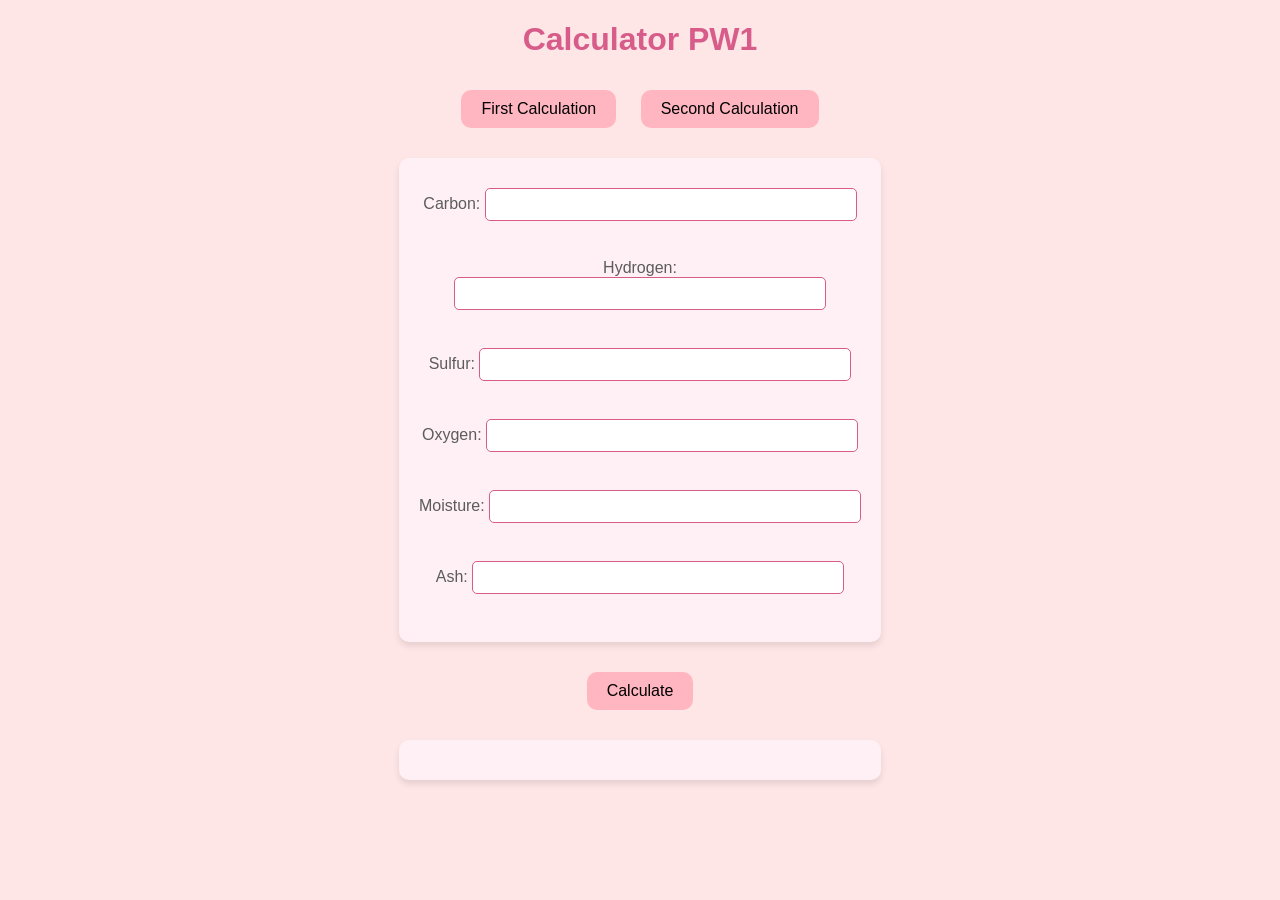
<file: PW#1_TV-11_Hundiak_Valeriia/pages/index.html>
<!DOCTYPE html>
<html lang="en">
<head>
    <meta charset="UTF-8">
    <meta name="viewport" content="width=device-width, initial-scale=1.0">
    <title>Calculator PW1</title>
    <style>
        body {
            font-family: Arial, sans-serif;
            background-color: #ffe6e6;
            color: #5c5c5c;
            text-align: center;
        }
        h1 {
            color: #d85c8a;
        }
        button {
            background-color: #ffb6c1;
            border: none;
            padding: 10px 20px;
            margin: 10px;
            font-size: 16px;
            cursor: pointer;
            border-radius: 10px;
            transition: background 0.3s;
        }
        button:hover {
            background-color: #ff8fa3;
        }
        div {
            margin: 20px auto;
            padding: 20px;
            width: 35%;
            height: 70%;
            background-color: #fff0f5;
            border-radius: 10px;
            box-shadow: 0px 4px 6px rgba(0, 0, 0, 0.1);
        }
        label {
            display: block;
            margin: 10px 0;
        }
        input {
            padding: 8px;
            border: 1px solid #d85c8a;
            border-radius: 5px;
            width: 80%;
        }
    </style>
    <script>
        let mode = "first";
        
        function toggleMode(selectedMode) {
            mode = selectedMode;
            document.getElementById("firsttask").style.display = mode === "first" ? "block" : "none";
            document.getElementById("secondtask").style.display = mode === "second" ? "block" : "none";
            document.getElementById("results").innerHTML = "";
        }
        
        async function calculate() {
            const inputs = {
                carbon: parseFloat(document.getElementById("carbon").value) || parseFloat(document.getElementById("carbon1").value) || 0,
                hydrogen: parseFloat(document.getElementById("hydrogen").value) || parseFloat(document.getElementById("hydrogen1").value) || 0,
                sulfur: parseFloat(document.getElementById("sulfur").value) || parseFloat(document.getElementById("sulfur1").value) || 0,
                oxygen: parseFloat(document.getElementById("oxygen").value) || parseFloat(document.getElementById("oxygen1").value) || 0,
                moisture: parseFloat(document.getElementById("moisture").value) || parseFloat(document.getElementById("moisture1").value) || 0,
                ash: parseFloat(document.getElementById("ash").value) || parseFloat(document.getElementById("ash1").value) || 0,
                venadii: mode === "second" ? (parseFloat(document.getElementById("venadii").value) || 0) : 0,
                q: mode === "second" ? (parseFloat(document.getElementById("q").value) || 0) : 0,
            };

            const response = await fetch("/calculate", {
                method: "POST",
                headers: { "Content-Type": "application/json" },
                body: JSON.stringify(inputs)
            });
            
            const data = await response.json();
            document.getElementById("results").innerHTML = mode === "first" ? `
                <p>Coefficient W to D: ${data.coefficientWtoD.toFixed(2)}</p>
                <p>Coefficient W to C: ${data.coefficientWtoC.toFixed(2)}</p>
                <p>Heat Working Mass: ${data.heatWorkingMass.toFixed(2)}</p>
                <p>Heat Dry Mass: ${data.heatDryMass.toFixed(2)}</p>
            ` : `
                <p>Heat Combustible Mass: ${data.heatCombustibleMass.toFixed(2)}</p>
                <p>Working Mass of Carbon: ${data.workingMassCarbon.toFixed(2)}</p>
                <p>Working Mass of Hydrogen: ${data.workingMassHydrogen.toFixed(2)}</p>
                <p>Working Mass of Venadii: ${data.workingMassVenadii.toFixed(2)}</p>
                <p>Working Mass of Oxygen: ${data.workingMassOxygen.toFixed(2)}</p>
                <p>Working Mass of Sulfur: ${data.workingMassSulfur.toFixed(2)}</p>
                <p>Working Mass of Ash: ${data.workingMassAsh.toFixed(2)}</p>
            `;
        }
    </script>
</head>
<body>
    <h1>Calculator PW1</h1>
    <button onclick="toggleMode('first')">First Calculation</button>
    <button onclick="toggleMode('second')">Second Calculation</button>

    <div id="firsttask">
        <label>Carbon: <input type="number" id="carbon" step="any"></label><br>
        <label>Hydrogen: <input type="number" id="hydrogen" step="any"></label><br>
        <label>Sulfur: <input type="number" id="sulfur" step="any"></label><br>
        <label>Oxygen: <input type="number" id="oxygen" step="any"></label><br>
        <label>Moisture: <input type="number" id="moisture" step="any"></label><br>
        <label>Ash: <input type="number" id="ash" step="any"></label><br>
    </div>

    <div id="secondtask" style="display: none;">
        <label>Carbon: <input type="number" id="carbon1" step="any"></label><br>
        <label>Hydrogen: <input type="number" id="hydrogen1" step="any"></label><br>
        <label>Sulfur: <input type="number" id="sulfur1" step="any"></label><br>
        <label>Oxygen: <input type="number" id="oxygen1" step="any"></label><br>
        <label>Moisture: <input type="number" id="moisture1" step="any"></label><br>
        <label>Ash: <input type="number" id="ash1" step="any"></label><br>
        <label>Venadii: <input type="number" id="venadii" step="any"></label><br>
        <label>Q: <input type="number" id="q" step="any"></label><br>
    </div>

    <button onclick="calculate()">Calculate</button>
    <div id="results"></div>
</body>
</html>
</file>
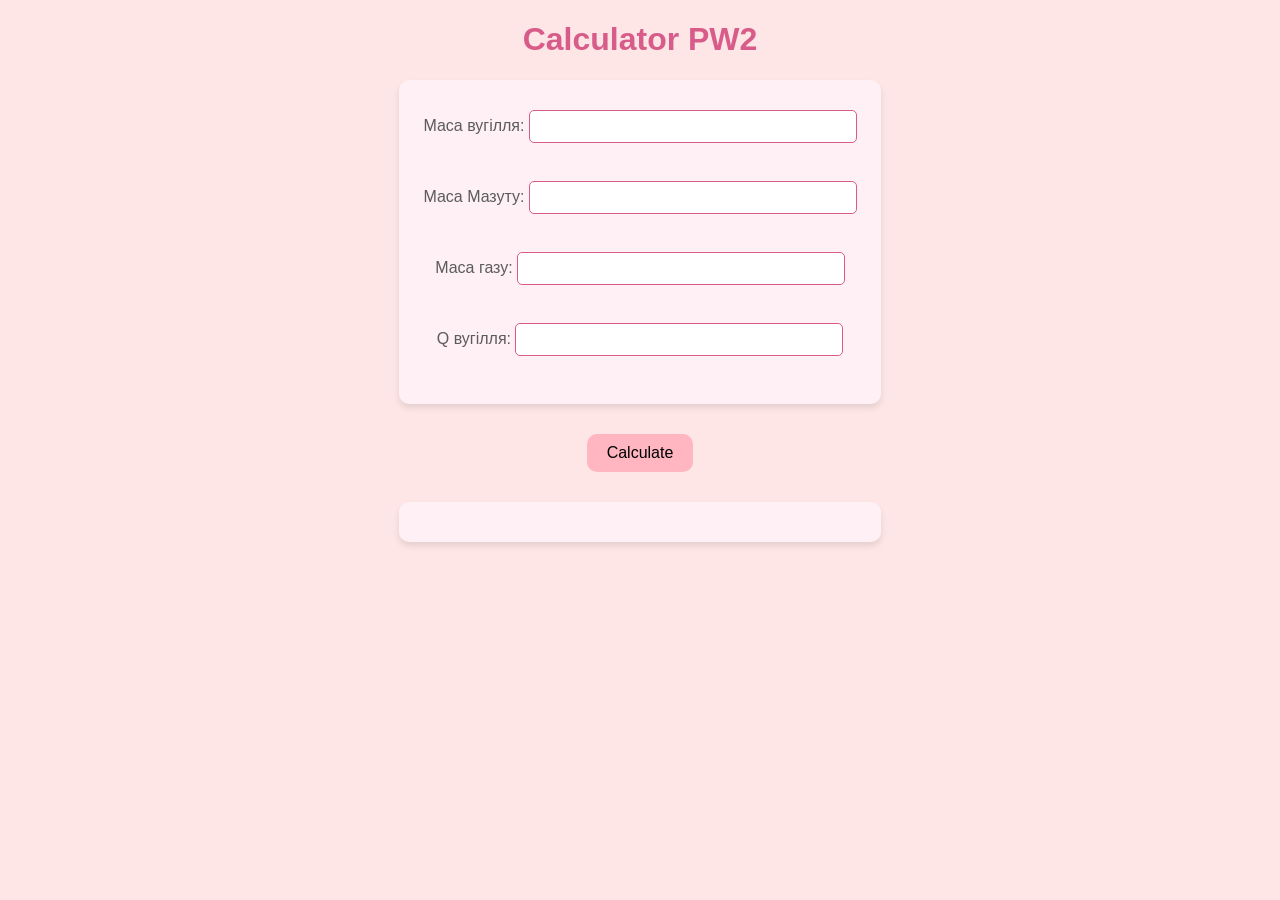
<file: PW2_TV-11_Hundiak_Valeriia/pages/index.html>
<!DOCTYPE html>
<html lang="uk">
<head>
    <meta charset="UTF-8">
    <meta name="viewport" content="width=device-width, initial-scale=1.0">
    <title>Calculator PW2</title>
    <style>
        body {
            font-family: Arial, sans-serif;
            background-color: #ffe6e6;
            color: #5c5c5c;
            text-align: center;
        }
        h1 {
            color: #d85c8a;
        }
        button {
            background-color: #ffb6c1;
            border: none;
            padding: 10px 20px;
            margin: 10px;
            font-size: 16px;
            cursor: pointer;
            border-radius: 10px;
            transition: background 0.3s;
        }
        button:hover {
            background-color: #ff8fa3;
        }
        div {
            margin: 20px auto;
            padding: 20px;
            width: 35%;
            height: 70%;
            background-color: #fff0f5;
            border-radius: 10px;
            box-shadow: 0px 4px 6px rgba(0, 0, 0, 0.1);
        }
        label {
            display: block;
            margin: 10px 0;
        }
        input {
            padding: 8px;
            border: 1px solid #d85c8a;
            border-radius: 5px;
            width: 70%;
        }
    </style>
    <script>
        
        async function calculate() {
            const inputs = {
                coalWeight: parseFloat(document.getElementById("coalWeight").value) || 0,
                mazutWeight: parseFloat(document.getElementById("mazutWeight").value) || 0,
                gasWeight: parseFloat(document.getElementById("gasWeight").value) || 0,
                qCoal: parseFloat(document.getElementById("qCoal").value) || 0,
            };

            const response = await fetch("/calculate", {
                method: "POST",
                headers: { "Content-Type": "application/json" },
                body: JSON.stringify(inputs)
            });
            
            const data = await response.json();
            document.getElementById("results").innerHTML = 
             `
                <p>1. Показник емісії твердих частинок при спалюванні вугілля становитиме: ${data.kCoal.toFixed(2)}</p>
                <p>2. Валовий викид при спалюванні вугілля становитиме: ${data.eCoal.toFixed(2)}</p>
                <p>3. Показник емісії твердих частинок при спалюванні мазуту становитиме: ${data.kmazut.toFixed(2)}</p>
                <p>4. Валовий викид при спалюванні мазуту становитиме: ${data.emazut.toFixed(2)}</p>
                <p>5. Показник емісії твердих частинок при спалюванні природного газу становитиме: ${data.kGas.toFixed(2)}</p>
                <p>6. Валовий викид при спалюванні природного газу становитиме: ${data.eGas.toFixed(2)}</p>
            `;
        }
    </script>
</head>
<body>
    <h1>Calculator PW2</h1>
    <div id="inputs">
        <label>Маса вугілля: <input type="number" id="coalWeight" step="any"></label><br>
        <label>Маса Мазуту: <input type="number" id="mazutWeight" step="any"></label><br>
        <label>Маса газу: <input type="number" id="gasWeight" step="any"></label><br>
        <label>Q вугілля: <input type="number" id="qCoal" step="any"></label><br>
    </div>

    <button onclick="calculate()">Calculate</button>
    <div id="results"></div>
</body>
</html>
</file>
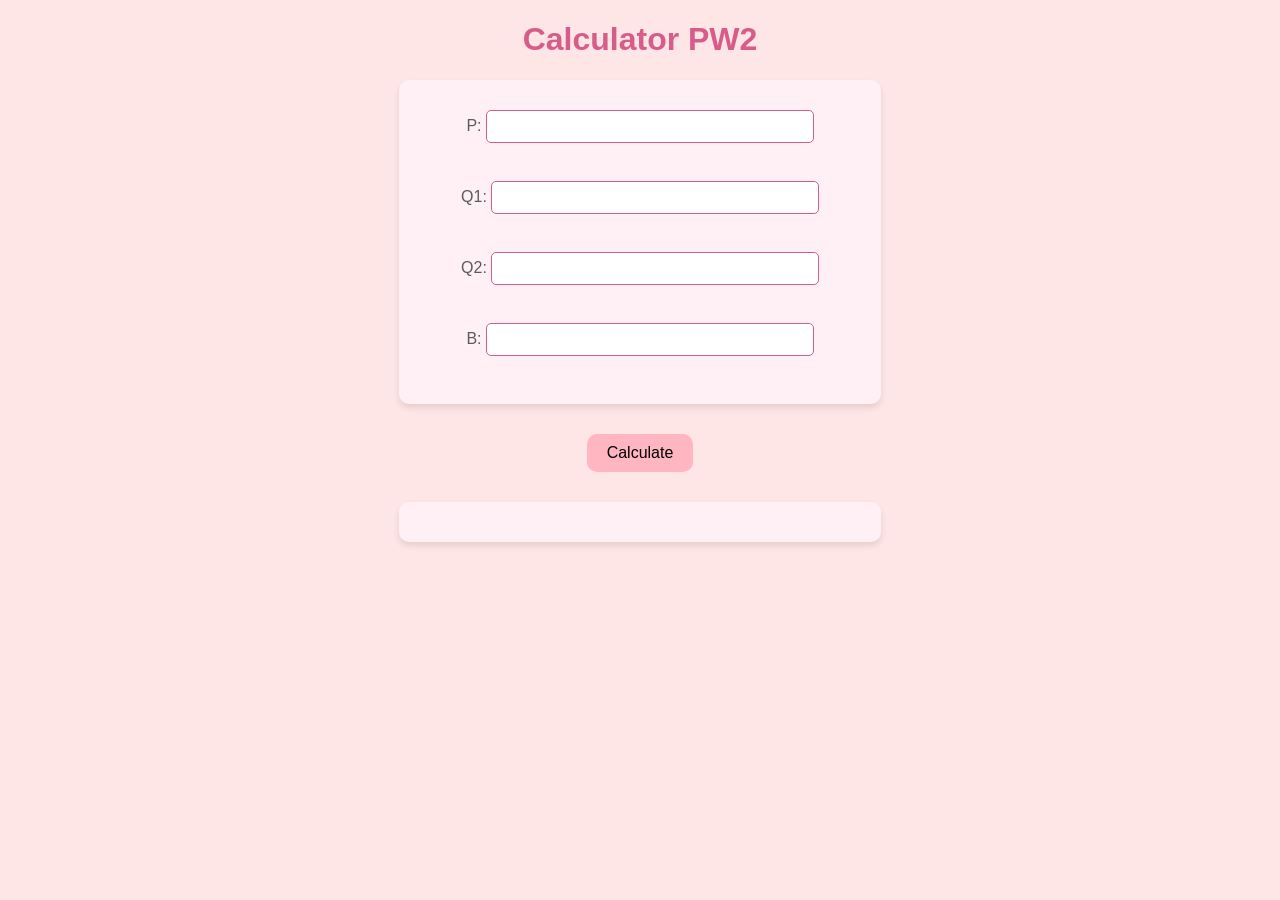
<file: PW3_TV-11_Hundiak_Valeriia/pages/index.html>
<!DOCTYPE html>
<html lang="uk">
<head>
    <meta charset="UTF-8">
    <meta name="viewport" content="width=device-width, initial-scale=1.0">
    <title>Calculator PW2</title>
    <style>
        body {
            font-family: Arial, sans-serif;
            background-color: #ffe6e6;
            color: #5c5c5c;
            text-align: center;
        }
        h1 {
            color: #d85c8a;
        }
        button {
            background-color: #ffb6c1;
            border: none;
            padding: 10px 20px;
            margin: 10px;
            font-size: 16px;
            cursor: pointer;
            border-radius: 10px;
            transition: background 0.3s;
        }
        button:hover {
            background-color: #ff8fa3;
        }
        div {
            margin: 20px auto;
            padding: 20px;
            width: 35%;
            height: 70%;
            background-color: #fff0f5;
            border-radius: 10px;
            box-shadow: 0px 4px 6px rgba(0, 0, 0, 0.1);
        }
        label {
            display: block;
            margin: 10px 0;
        }
        input {
            padding: 8px;
            border: 1px solid #d85c8a;
            border-radius: 5px;
            width: 70%;
        }
    </style>
    <script>
        
        async function calculate() {
            const inputs = {
                P: parseFloat(document.getElementById("p").value) || 0,
                Q1: parseFloat(document.getElementById("q1").value) || 0,
                Q2: parseFloat(document.getElementById("q2").value) || 0,
                B: parseFloat(document.getElementById("b").value) || 0,
            };

            const response = await fetch("/calculate", {
                method: "POST",
                headers: { "Content-Type": "application/json" },
                body: JSON.stringify(inputs)
            });
            
            const data = await response.json();

            document.getElementById("results").innerHTML = 
             `
                <p>Результат для Q1:</p>
                <p>Прибуток/збиток від енергії: ${data.q1result_1.toFixed(2)}</p>
                <p>Штраф: ${data.q1result_2.toFixed(2)}</p>
                <p>Фінальний результат: ${data.q1result_3.toFixed(2)}</p>
                <p>Результат для Q2:</p>
                <p>Прибуток/збиток від енергії: ${data.q2result_1.toFixed(2)}</p>
                <p>Штраф: ${data.q2result_2.toFixed(2)}</p>
                <p>Фінальний результат: ${data.q2result_3.toFixed(2)}</p>
            `;
        }
    </script>
</head>
<body>
    <h1>Calculator PW2</h1>
    <div id="inputs">
        <label>P: <input type="number" id="p" step="any"></label><br>
        <label>Q1: <input type="number" id="q1" step="any"></label><br>
        <label>Q2: <input type="number" id="q2" step="any"></label><br>
        <label>B: <input type="number" id="b" step="any"></label><br>
    </div>

    <button onclick="calculate()">Calculate</button>
    <div id="results"></div>
</body>
</html>
</file>
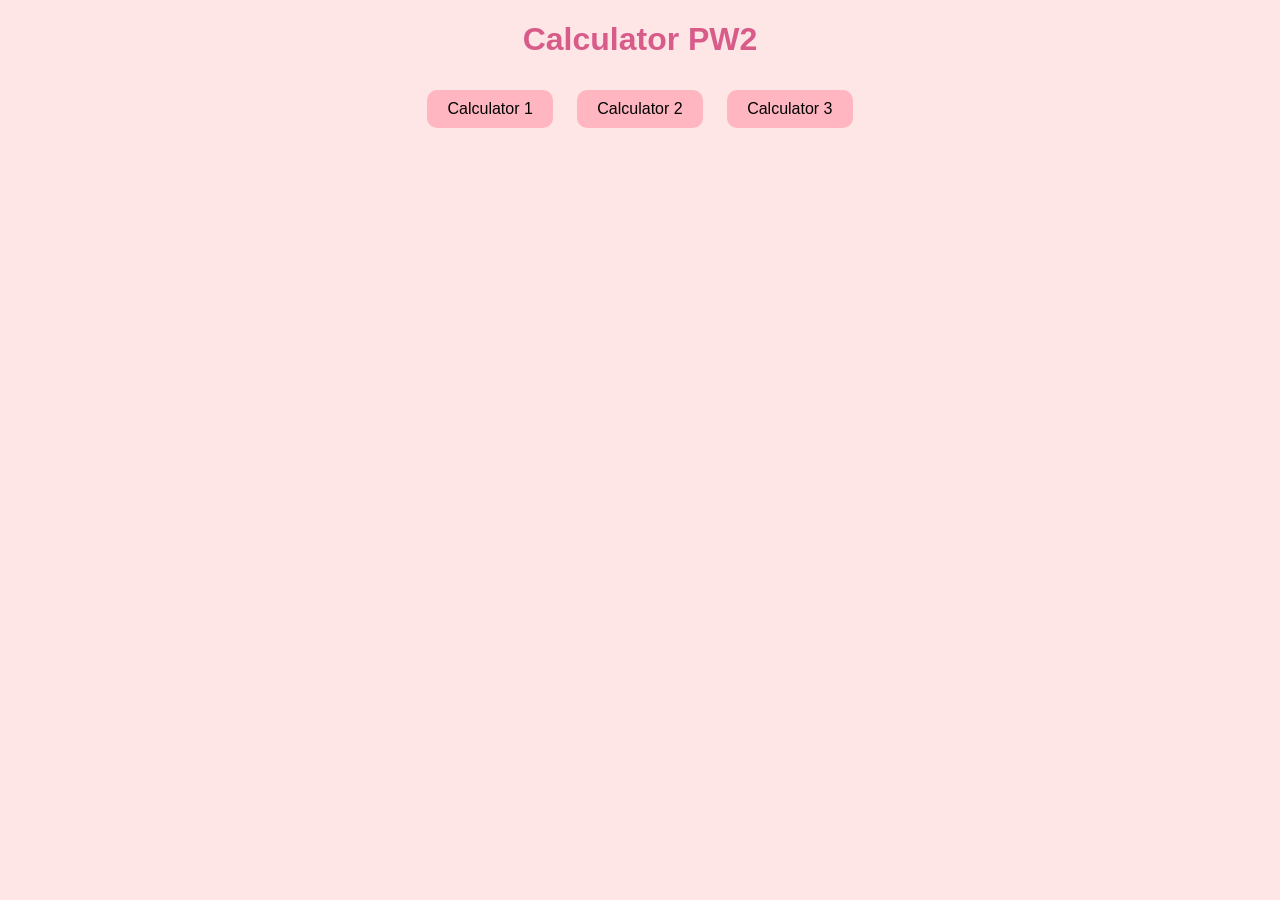
<file: PW4_TV-11_Hundiak_Valeriia/pages/index.html>
<!DOCTYPE html>
<html lang="uk">
<head>
    <meta charset="UTF-8">
    <meta name="viewport" content="width=device-width, initial-scale=1.0">
    <title>Calculator PW4</title>
    <style>
        body {
            font-family: Arial, sans-serif;
            background-color: #ffe6e6;
            color: #5c5c5c;
            text-align: center;
        }
        h1 {
            color: #d85c8a;
        }
        button {
            background-color: #ffb6c1;
            border: none;
            padding: 10px 20px;
            margin: 10px;
            font-size: 16px;
            cursor: pointer;
            border-radius: 10px;
            transition: background 0.3s;
        }
        button:hover {
            background-color: #ff8fa3;
        }
    </style>
</head>
<body>
    <h1>Calculator PW2</h1>
    <button onclick="location.href='calculator_1.html'">Calculator 1</button>
    <button onclick="location.href='calculator_2.html'">Calculator 2</button>
    <button onclick="location.href='calculator_3.html'">Calculator 3</button>
</body>
</html>
</file>
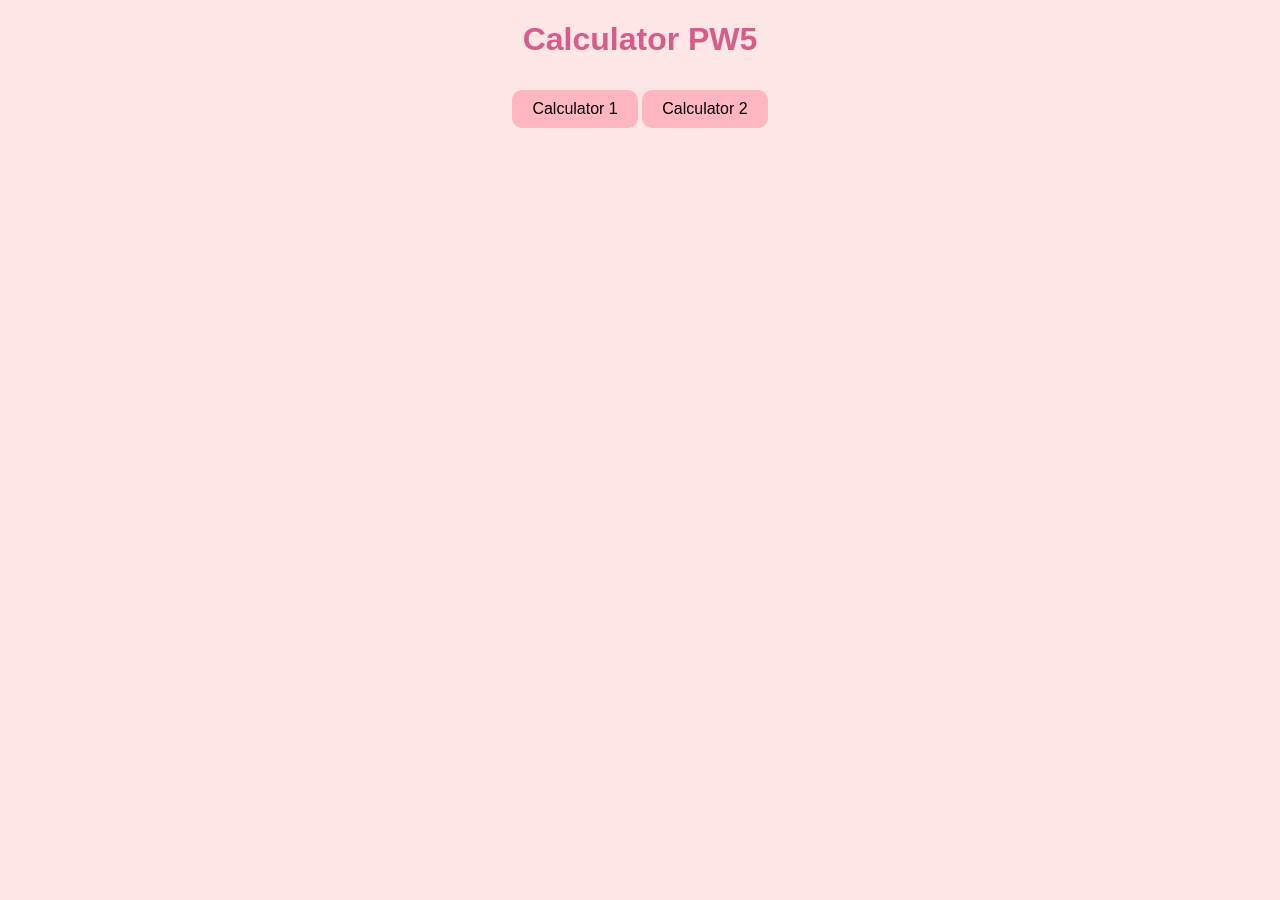
<file: PW5_TV-11_Hundiak_Valeriia/pages/index.html>
<!DOCTYPE html>
<html lang="uk">
<head>
    <meta charset="UTF-8">
    <meta name="viewport" content="width=device-width, initial-scale=1.0">
    <link rel="stylesheet" href="styles.css">
    <title>Calculator PW5</title>
</head>
<body>
    <h1>Calculator PW5</h1>
    <button onclick="location.href='calculator_1.html'">Calculator 1</button>
    <button onclick="location.href='calculator_2.html'">Calculator 2</button>
</body>
</html>
</file>
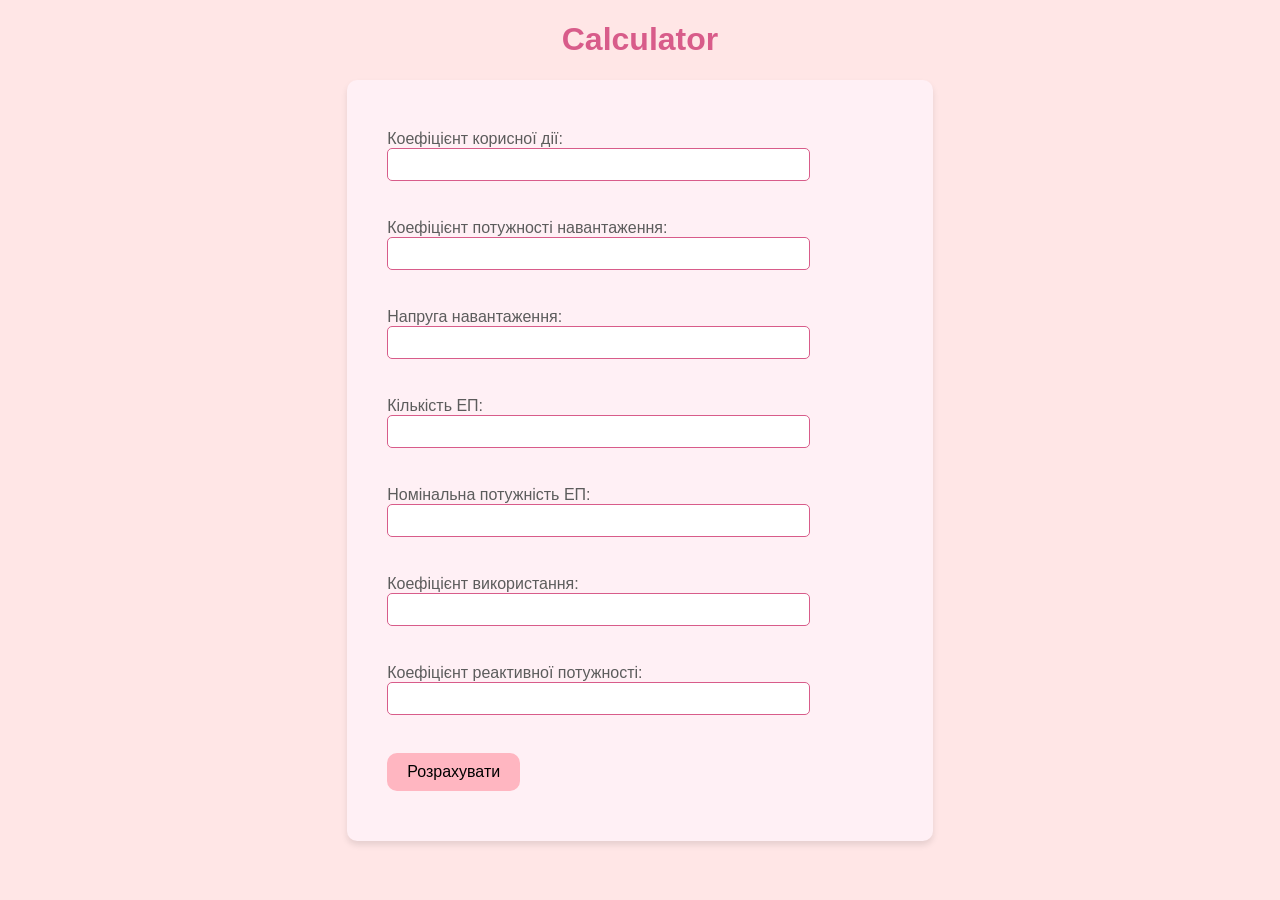
<file: PW6_TV-11_Hundiak_Valeriia/pages/index.html>
<!DOCTYPE html>
<html lang="uk">
<head>
    <meta charset="UTF-8">
    <meta name="viewport" content="width=device-width, initial-scale=1.0">
    <title>Calculator</title>
    <link rel="stylesheet" href="styles.css">
    <script src="script.js"></script>
</head>
<body>
    <h1>Calculator</h1>
    <div class="container">
        <label>Коефіцієнт корисної дії: <input type="number" id="efficiency" step="any"></label><br>
        <label>Коефіцієнт потужності навантаження: <input type="number" id="powerfactor" step="any"></label><br>
        <label>Напруга навантаження: <input type="number" id="voltage" step="any"></label><br>
        <label>Кількість ЕП: <input type="number" id="quantity" step="any"></label><br>
        <label>Номінальна потужність ЕП: <input type="number" id="ph" step="any"></label><br>
        <label>Коефіцієнт використання: <input type="number" id="kb" step="any"></label><br>
        <label>Коефіцієнт реактивної потужності: <input type="number" id="tg" step="any"></label><br>
        <button onclick="calculate_1()">Розрахувати</button>
        <div id="results_1"></div>
    </div>
</body>
</html>
</file>
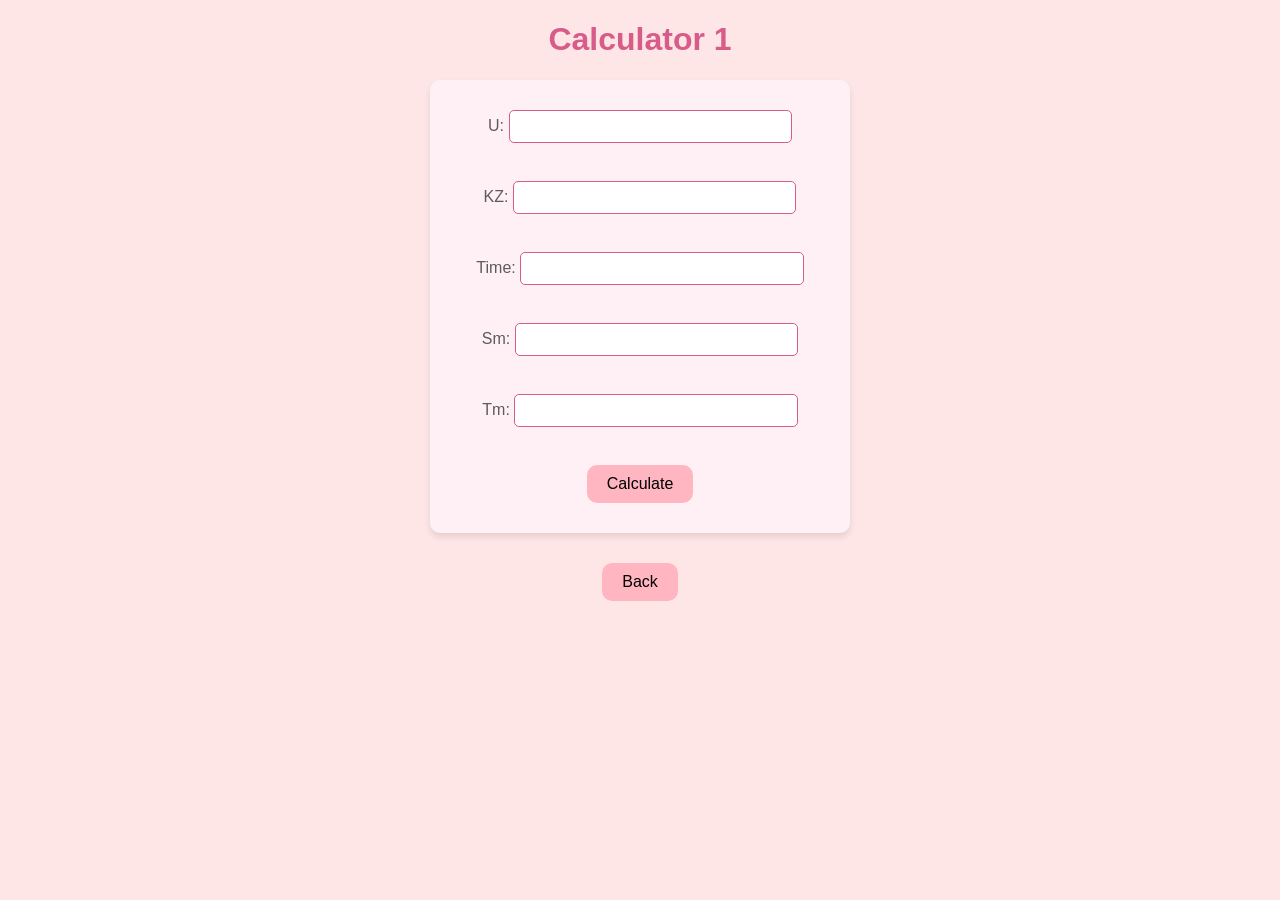
<file: PW4_TV-11_Hundiak_Valeriia/pages/calculator_1.html>
<!DOCTYPE html>
<html lang="uk">
<head>
    <meta charset="UTF-8">
    <meta name="viewport" content="width=device-width, initial-scale=1.0">
    <title>Calculator 1</title>
    <link rel="stylesheet" href="styles.css">
    <script src="script.js"></script>
</head>
<body>
    <h1>Calculator 1</h1>
    <div class="container">
        <label>U: <input type="number" id="ui" step="any"></label><br>
        <label>KZ: <input type="number" id="kz" step="any"></label><br>
        <label>Time: <input type="number" id="time" step="any"></label><br>
        <label>Sm: <input type="number" id="sm" step="any"></label><br>
        <label>Tm: <input type="number" id="tm" step="any"></label><br>
        <button onclick="calculate_1()">Calculate</button>
        <div id="results_1"></div>
    </div>
    <button onclick="location.href='index.html'">Back</button>
</body>
</html>
</file>
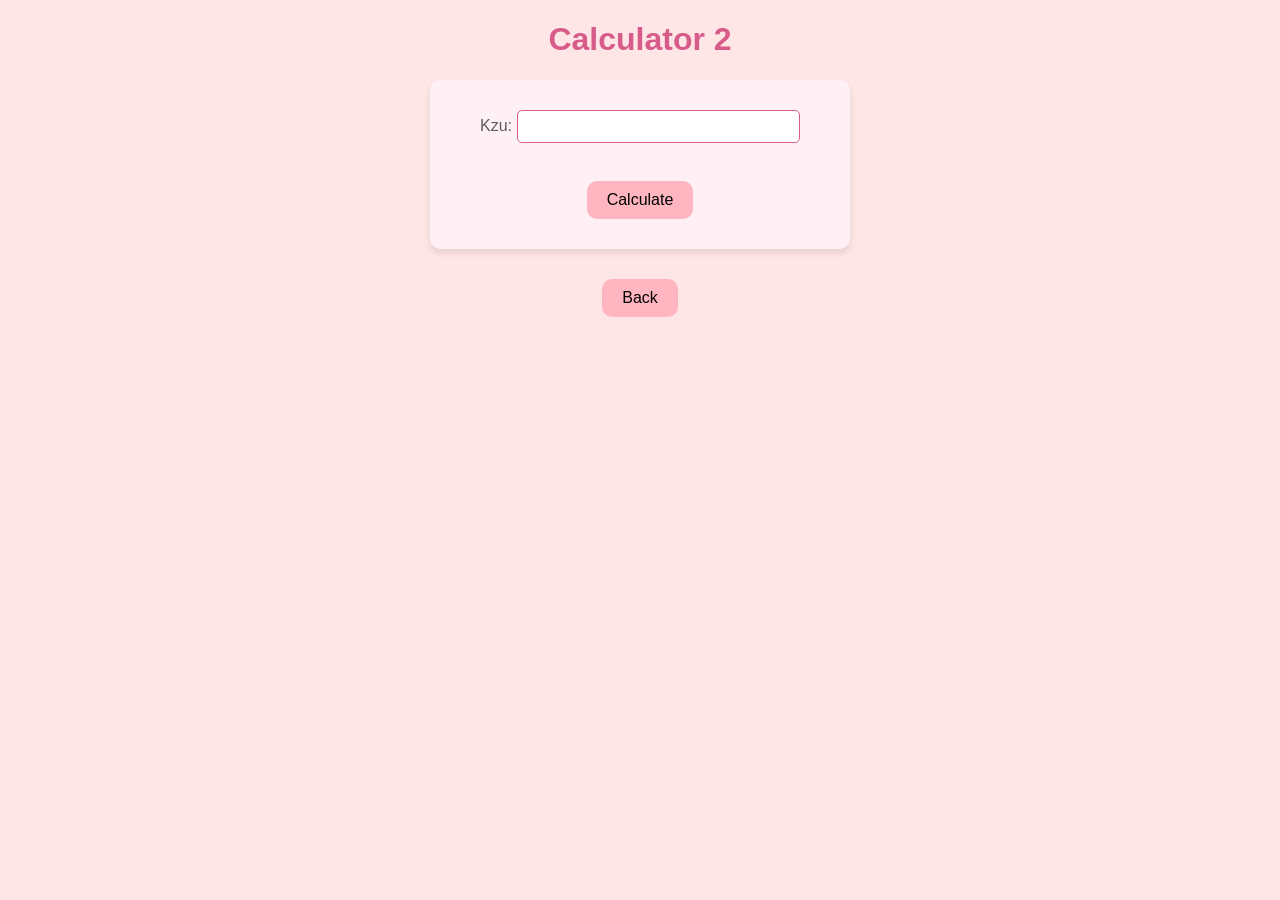
<file: PW4_TV-11_Hundiak_Valeriia/pages/calculator_2.html>
<!DOCTYPE html>
<html lang="uk">
<head>
    <meta charset="UTF-8">
    <meta name="viewport" content="width=device-width, initial-scale=1.0">
    <title>Calculator 2</title>
    <link rel="stylesheet" href="styles.css">
    <script src="script.js"></script>
</head>
<body>
    <h1>Calculator 2</h1>
    <div class="container">
        <label>Kzu: <input type="number" id="kzu" step="any"></label><br>
        <button onclick="calculate_2()">Calculate</button>
        <div id="results_2"></div>
    </div>
    <button onclick="location.href='index.html'">Back</button>
</body>
</html>
</file>
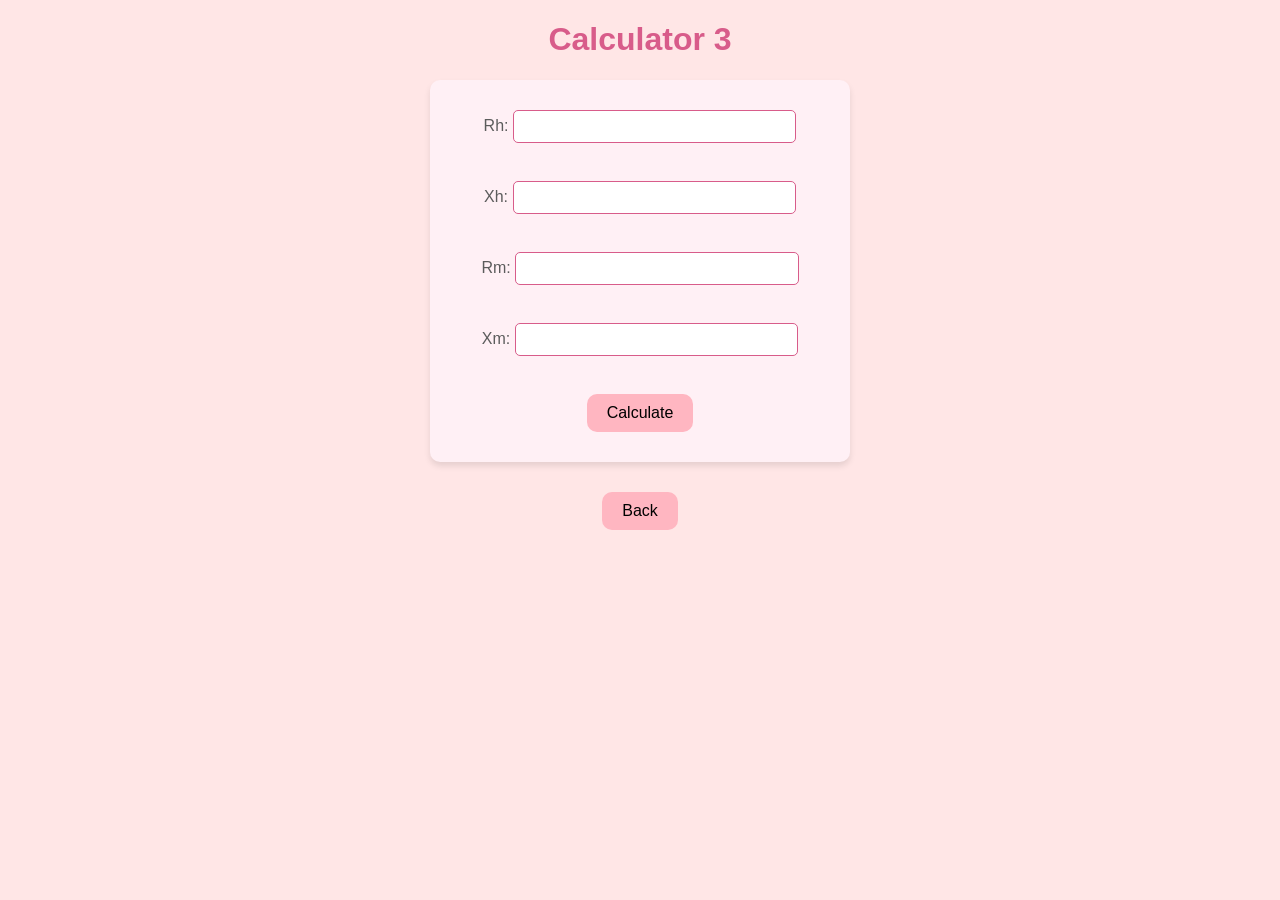
<file: PW4_TV-11_Hundiak_Valeriia/pages/calculator_3.html>
<!DOCTYPE html>
<html lang="uk">
<head>
    <meta charset="UTF-8">
    <meta name="viewport" content="width=device-width, initial-scale=1.0">
    <title>Calculator 3</title>
    <link rel="stylesheet" href="styles.css">
    <script src="script.js"></script>
</head>
<body>
    <h1>Calculator 3</h1>
    <div class="container">
        <label>Rh: <input type="number" id="rh" step="any"></label><br>
        <label>Xh: <input type="number" id="xh" step="any"></label><br>
        <label>Rm: <input type="number" id="rm" step="any"></label><br>
        <label>Xm: <input type="number" id="xm" step="any"></label><br>
        <button onclick="calculate_3()">Calculate</button>
        <div id="results_3"></div>
    </div>
    <button onclick="location.href='index.html'">Back</button>
</body>
</html>
</file>
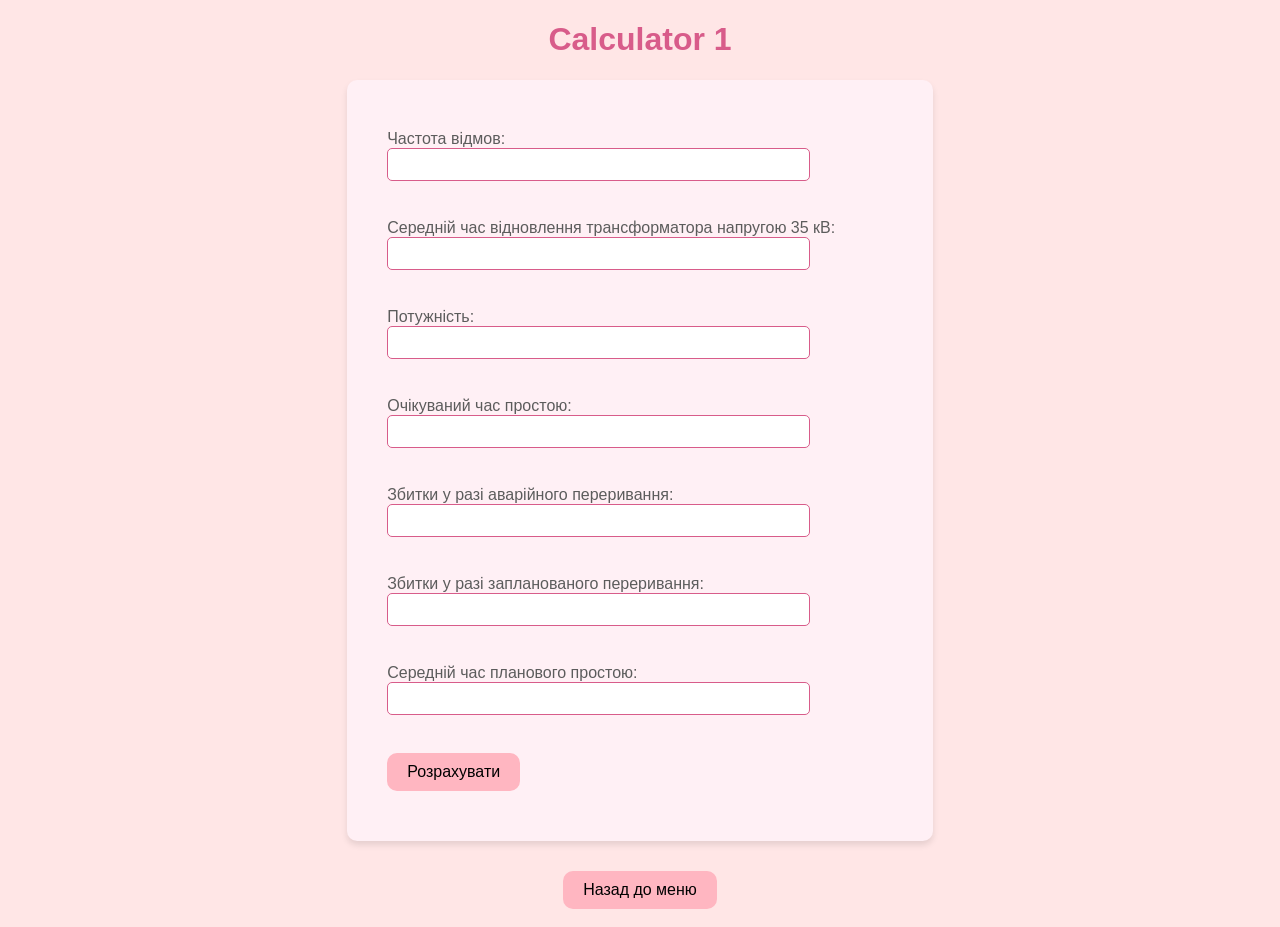
<file: PW5_TV-11_Hundiak_Valeriia/pages/calculator_1.html>
<!DOCTYPE html>
<html lang="uk">
<head>
    <meta charset="UTF-8">
    <meta name="viewport" content="width=device-width, initial-scale=1.0">
    <title>Calculator 1</title>
    <link rel="stylesheet" href="styles.css">
    <script src="script.js"></script>
</head>
<body>

    <h1>Calculator 1</h1>
    <div class="container">
        <label>Частота відмов: <input type="number" id="omega" step="any"></label><br>
        <label>Середній час відновлення трансформатора напругою 35 кВ: <input type="number" id="tsvalue" step="any"></label><br>
        <label>Потужність: <input type="number" id="pmvalue" step="any"></label><br>
        <label>Очікуваний час простою: <input type="number" id="tmvalue" step="any"></label><br>
        <label>Збитки у разі аварійного переривання: <input type="number" id="zavarvalue" step="any"></label><br>
        <label>Збитки у разі запланованого переривання: <input type="number" id="zplanvalue" step="any"></label><br>
        <label>Середній час планового простою: <input type="number" id="kpvalue" step="any"></label><br>
        <button onclick="calculate_1()">Розрахувати</button>
        <div id="results_1"></div>
    </div>
    <button onclick="location.href='index.html'">Назад до меню</button>
</body>
</html>
</file>
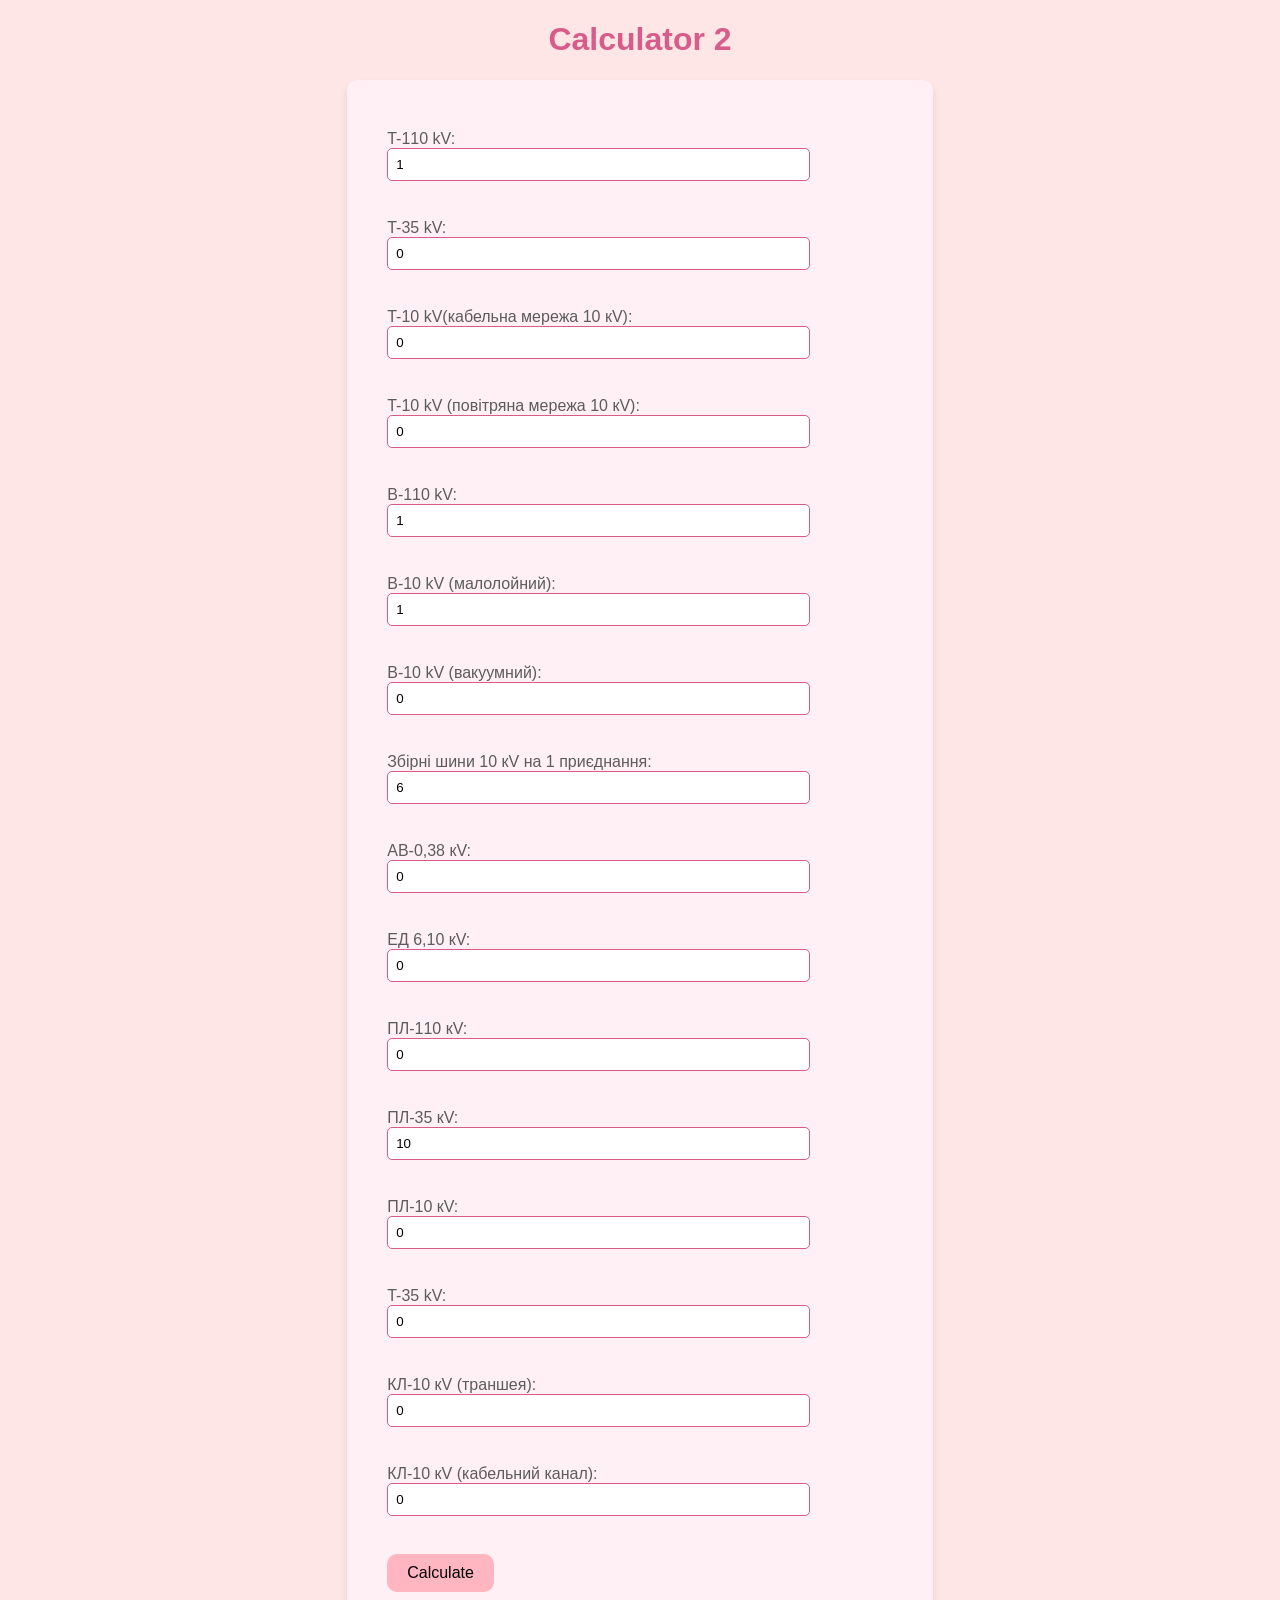
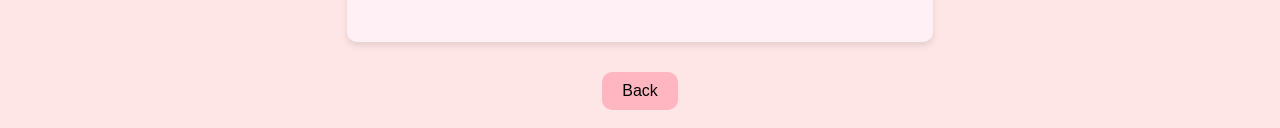
<file: PW5_TV-11_Hundiak_Valeriia/pages/calculator_2.html>
<!DOCTYPE html>
<html lang="uk">
<head>
    <meta charset="UTF-8">
    <meta name="viewport" content="width=device-width, initial-scale=1.0">
    <title>Calculator 2</title>
    <link rel="stylesheet" href="styles.css">
    <script src="script.js"></script>
</head>
<body>
    <h1>Calculator 2</h1>
    <div class="container">
        <label>T-110 kV: <input type="number" id="T-110 kV" class="equipment-input" value="1"></label><br>
        <label>T-35 kV: <input type="number" id="T-35 kV" class="equipment-input" value="0"></label><br>
        <label>T-10 kV(кабельна мережа 10 кV): <input type="number" id="T-10 kV (кабельна мережа 10 кV)" class="equipment-input" value="0"></label><br>
        <label>T-10 kV (повітряна мережа 10 кV): <input type="number" id="T-10 kV (повітряна мережа 10 кV)" class="equipment-input" value="0"></label><br>
        <label>B-110 kV: <input type="number" id="B-110 kV (елегазовий)" class="equipment-input" value="1"></label><br>
        <label>B-10 kV (малолойний): <input type="number" id="B-10 kV (малолойний)" class="equipment-input" value="1"></label><br>
        <label>B-10 kV (вакуумний): <input type="number" id="B-10 kV (вакуумний)" class="equipment-input" value="0"></label><br>
        <label>Збірні шини 10 кV на 1 приєднання: <input type="number" id="Збірні шини 10 кV на 1 приєднання" class="equipment-input" value="6"></label><br>
        <label>АВ-0,38 кV: <input type="number" id="АВ-0,38 кV" class="equipment-input" value="0"></label><br>
        <label>ЕД 6,10 кV: <input type="number" id="ЕД 6,10 кV" class="equipment-input" value="0"></label><br>
        <label>ПЛ-110 кV: <input type="number" id="ПЛ-110 кV" class="equipment-input" value="0"></label><br>
        <label>ПЛ-35 кV: <input type="number" id="ПЛ-35 кV" class="equipment-input" value="10"></label><br>
        <label>ПЛ-10 кV: <input type="number" id="ПЛ-10 кV" class="equipment-input" value="0"></label><br>
        <label>T-35 kV: <input type="number" id="T-35 kV" class="equipment-input" value="0"></label><br>
        <label>КЛ-10 кV (траншея): <input type="number" id="КЛ-10 кV (траншея)" class="equipment-input" value="0"></label><br>
        <label>КЛ-10 кV (кабельний канал): <input type="number" id="КЛ-10 кV (кабельний канал)" class="equipment-input" value="0"></label><br>
        <button onclick="calculate_2()">Calculate</button>
        <div id="results_2"></div>
    </div>
    <button onclick="location.href='index.html'">Back</button>
</body>
</html>
</file>
<file: PW5_TV-11_Hundiak_Valeriia/pages/styles.css>
body {
    font-family: Arial, sans-serif;
    background-color: #ffe6e6;
    color: #5c5c5c;
    text-align: center;
}

h1 {
    color: #d85c8a;
}

button {
    background-color: #ffb6c1;
    border: none;
    padding: 10px 20px;
    margin: 10px 0;
    font-size: 16px;
    cursor: pointer;
    border-radius: 10px;
    transition: background 0.3s;
}

button:hover {
    background-color: #ff8fa3;
}

.container {
    margin: 20px auto;
    padding: 40px;
    width: 40%; 
    background-color: #fff0f5;
    border-radius: 10px;
    box-shadow: 0px 4px 6px rgba(0, 0, 0, 0.1);
    text-align: left;
}

label {
    display: block;
    margin: 10px 0;
    text-align: left;
}

input {
    padding: 8px;
    border: 1px solid #d85c8a;
    border-radius: 5px;
    width: 80%; 
    display: block;
}
</file>
<file: PW6_TV-11_Hundiak_Valeriia/pages/styles.css>
body {
    font-family: Arial, sans-serif;
    background-color: #ffe6e6;
    color: #5c5c5c;
    text-align: center;
}

h1 {
    color: #d85c8a;
}

button {
    background-color: #ffb6c1;
    border: none;
    padding: 10px 20px;
    margin: 10px 0;
    font-size: 16px;
    cursor: pointer;
    border-radius: 10px;
    transition: background 0.3s;
}

button:hover {
    background-color: #ff8fa3;
}

.container {
    margin: 20px auto;
    padding: 40px;
    width: 40%; 
    background-color: #fff0f5;
    border-radius: 10px;
    box-shadow: 0px 4px 6px rgba(0, 0, 0, 0.1);
    text-align: left;
}

label {
    display: block;
    margin: 10px 0;
    text-align: left;
}

input {
    padding: 8px;
    border: 1px solid #d85c8a;
    border-radius: 5px;
    width: 80%; 
    display: block;
}
</file>
<file: PW4_TV-11_Hundiak_Valeriia/pages/styles.css>
body {
    font-family: Arial, sans-serif;
    background-color: #ffe6e6;
    color: #5c5c5c;
    text-align: center;
}
h1 {
    color: #d85c8a;
}
button {
    background-color: #ffb6c1;
    border: none;
    padding: 10px 20px;
    margin: 10px;
    font-size: 16px;
    cursor: pointer;
    border-radius: 10px;
    transition: background 0.3s;
}
button:hover {
    background-color: #ff8fa3;
}
.container {
    margin: 20px auto;
    padding: 20px;
    width: 30%;
    background-color: #fff0f5;
    border-radius: 10px;
    box-shadow: 0px 4px 6px rgba(0, 0, 0, 0.1);
}
label {
    display: block;
    margin: 10px 0;
}
input {
    padding: 8px;
    border: 1px solid #d85c8a;
    border-radius: 5px;
    width: 70%;
}
</file>
